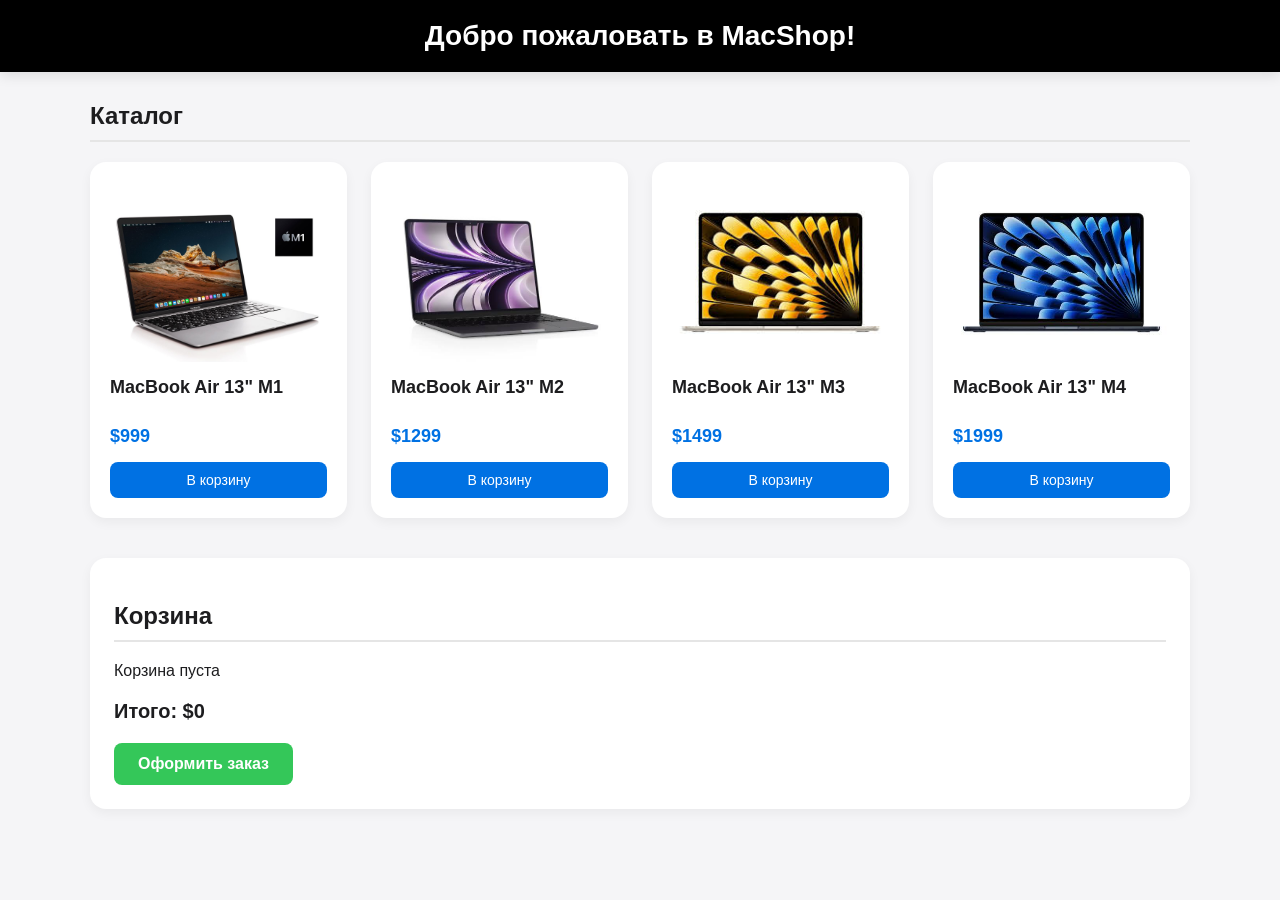
<file: index.html>
<!DOCTYPE html>
<html lang="en">
    <head>
        <meta charset="UTF-8">
        <meta name="viewport" content="width=device-width, initial-scale=1.0">
        <link rel="stylesheet" href="style.css">
        <title>MacShop</title>
    </head>
    <body>
        <header>
            <h1>Добро пожаловать в MacShop!</h1>
        </header>
        <main>
            <section class="catalog">
                <h2>Каталог</h2>
                <div class="product-grid">
                    <article class="product-card">
                        <img src="images/m1.jpeg" alt="MacBook Air M1" class="product-img">
                        <h3>MacBook Air 13" M1</h3>
                        <p class="price">$999</p>
                        <button class="add-to-cart-btn" data-name="MacBook Air 13&quot; M1" data-price="999">В корзину</button>
                    </article>

                    <article class="product-card">
                        <img src="images/m2.jpeg" alt="MacBook Air M2" class="product-img">
                        <h3>MacBook Air 13" M2</h3>
                        <p class="price">$1299</p>
                        <button class="add-to-cart-btn" data-name="MacBook Air 13&quot; M2" data-price="1299">В корзину</button>
                    </article>

                    <article class="product-card">
                        <img src="images/m3.jpeg" alt="MacBook Air M3" class="product-img">
                        <h3>MacBook Air 13" M3</h3>
                        <p class="price">$1499</p>
                        <button class="add-to-cart-btn" data-name="MacBook Air 13&quot; M3" data-price="1499">В корзину</button>
                    </article>

                    <article class="product-card">
                        <img src="images/m4.jpeg" alt="MacBook Air M4" class="product-img">
                        <h3>MacBook Air 13" M4</h3>
                        <p class="price">$1999</p>
                        <button class="add-to-cart-btn" data-name="MacBook Air 13&quot; M4" data-price="1999">В корзину</button>
                    </article>
                </div>
            </section>
            <section class="cart">
                <h2>Корзина</h2>
                <div class="cart-items">
                    <p>Корзина пуста</p>
                </div>
                <p class="cart-total">Итого: $<span id="total-price">0</span></p>
                <button class="checkout-btn">Оформить заказ</button>
            </section>
            <div id="modal" class="modal">
                <div class="modal-content">
                    <span class="close-btn">&times;</span>
                    <h2>Оформление заказа</h2>
                    <form id="order-form">
                        <label for="first-name">Имя:</label>
                        <input type="text" id="first-name" required>

                        <label for="last-name">Фамилия:</label>
                        <input type="text" id="last-name" required>

                        <label for="address">Адрес доставки:</label>
                        <input type="text" id="address" required>

                        <label for="phone">Телефон:</label>
                        <input type="tel" id="phone" required>

                        <button type="submit">Создать заказ</button>
                    </form>
                </div>
            </div>
        </main>
        <script src="script.js"></script>
    </body>
</html>
</file>
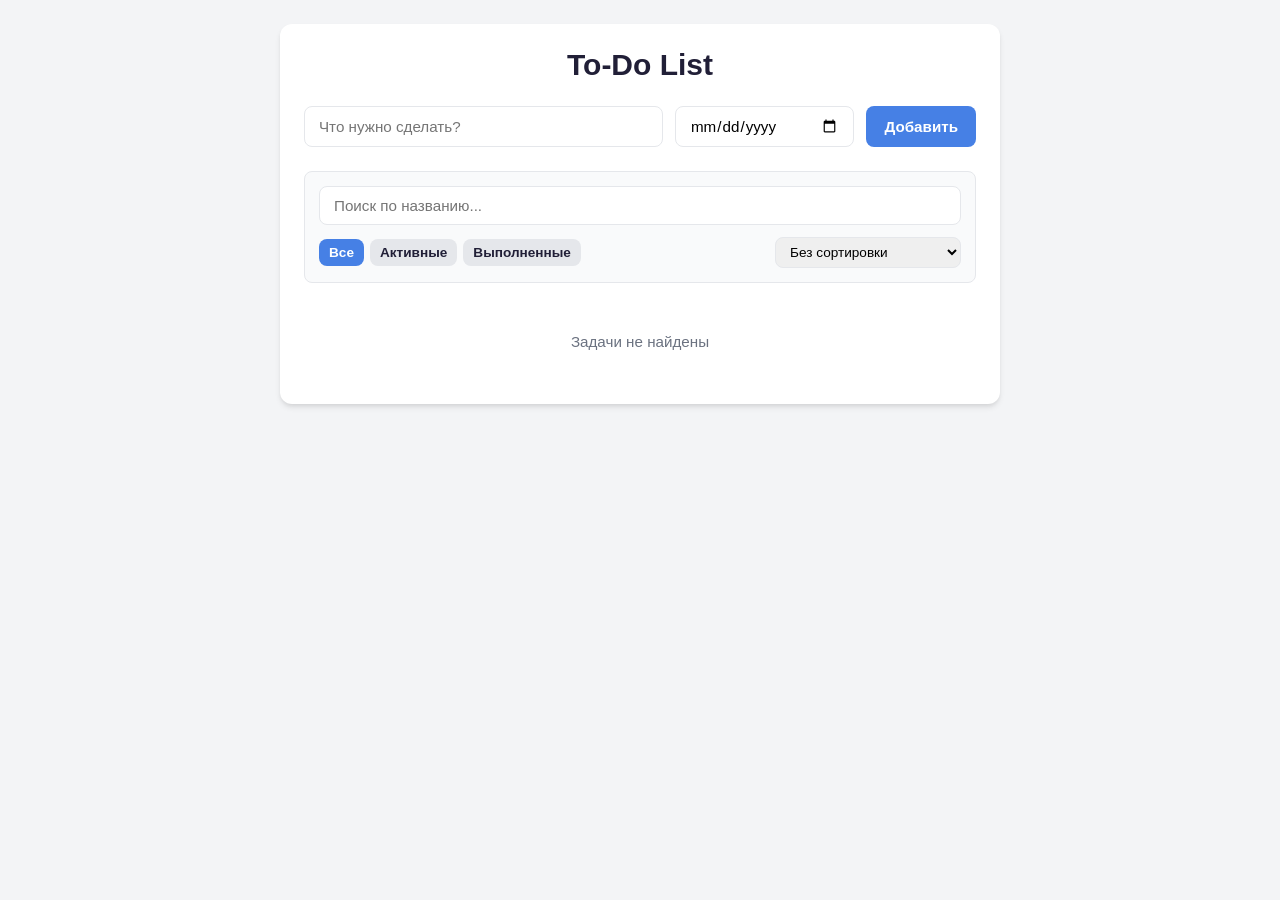
<file: lab2/index.html>
<!DOCTYPE html>
<html lang="ru">
<head>
  <meta charset="UTF-8">
  <meta name="viewport" content="width=device-width, initial-scale=1.0">
  <title>To-Do List</title>
  <link rel="stylesheet" href="style.css">
</head>
<body>
  <script src="app.js"></script>
</body>
</html>
</file>
<file: style.css>
/* Общие стили */
body {
    font-family: -apple-system, BlinkMacSystemFont, "Segoe UI", Roboto, Helvetica, Arial, sans-serif;
    margin: 0;
    padding: 0;
    background-color: #f5f5f7;
    color: #1d1d1f;
}

header {
    background-color: #000;
    color: #fff;
    text-align: center;
    padding: 20px 0;
    box-shadow: 0 4px 12px rgba(0, 0, 0, 0.1);
}

header h1 {
    margin: 0;
    font-size: 28px;
    font-weight: 600;
}

main {
    max-width: 1100px;
    margin: 30px auto;
    padding: 0 20px;
}

h2 {
    font-size: 24px;
    margin-bottom: 20px;
    border-bottom: 2px solid #e5e5e5;
    padding-bottom: 10px;
}

/* Сетка товаров */
.product-grid {
    display: grid;
    grid-template-columns: repeat(auto-fit, minmax(240px, 1fr));
    gap: 24px;
    margin-bottom: 40px;
}

.product-card {
    background-color: #fff;
    border-radius: 16px;
    padding: 20px;
    display: flex;
    flex-direction: column;
    justify-content: space-between;
    box-shadow: 0 4px 12px rgba(0, 0, 0, 0.05);
    transition: transform 0.2s ease, box-shadow 0.2s ease;
}

.product-card:hover {
    transform: translateY(-5px);
    box-shadow: 0 8px 24px rgba(0, 0, 0, 0.12);
}

.product-img {
    width: 100%;
    height: 180px;
    object-fit: cover;
    border-radius: 10px;
    margin-bottom: 15px;
}

.product-card h3 {
    font-size: 18px;
    margin: 0 0 10px 0;
}

.product-card .price {
    font-size: 18px;
    font-weight: 600;
    color: #0071e3;
    margin-bottom: 15px;
}

.add-to-cart-btn {
    background-color: #0071e3;
    color: white;
    padding: 10px 16px;
    border: none;
    border-radius: 8px;
    font-size: 14px;
    font-weight: 500;
    cursor: pointer;
    transition: background-color 0.2s ease;
}

.add-to-cart-btn:hover {
    background-color: #0058a3;
}

/* Секция корзины */
.cart {
    background-color: #fff;
    border-radius: 16px;
    padding: 24px;
    box-shadow: 0 4px 12px rgba(0, 0, 0, 0.05);
    margin-bottom: 40px;
}

.cart-item {
    display: flex;
    justify-content: space-between;
    align-items: center;
    padding: 12px 0;
    border-bottom: 1px solid #f0f0f0;
}

.cart-controls button {
    background-color: #e8e8ed;
    border: none;
    border-radius: 6px;
    padding: 6px 12px;
    margin-left: 4px;
    cursor: pointer;
    font-weight: bold;
    transition: background-color 0.2s;
}

.cart-controls button:hover {
    background-color: #d2d2d7;
}

.cart-total {
    font-size: 20px;
    font-weight: 600;
    margin-top: 20px;
}

.checkout-btn {
    background-color: #34c759;
    color: white;
    padding: 12px 24px;
    border: none;
    border-radius: 8px;
    font-size: 16px;
    font-weight: 600;
    cursor: pointer;
    transition: background-color 0.2s;
}

.checkout-btn:hover {
    background-color: #28a745;
}

/* Модальное окно */
.modal {
    display: none;
    position: fixed;
    top: 0;
    left: 0;
    width: 100%;
    height: 100%;
    background-color: rgba(0, 0, 0, 0.4);
    backdrop-filter: blur(5px);
    justify-content: center;
    align-items: center;
    z-index: 1000;
}

.modal-content {
    background-color: white;
    padding: 32px;
    border-radius: 20px;
    width: 100%;
    max-width: 420px;
    position: relative;
    box-shadow: 0 20px 40px rgba(0, 0, 0, 0.2);
}

.close-btn {
    position: absolute;
    top: 16px;
    right: 20px;
    font-size: 28px;
    color: #86868b;
    cursor: pointer;
}

.close-btn:hover {
    color: #000;
}

#order-form {
    display: flex;
    flex-direction: column;
    gap: 14px;
}

#order-form label {
    font-size: 14px;
    font-weight: 500;
    margin-bottom: -8px;
}

#order-form input {
    padding: 10px 14px;
    border: 1px solid #d2d2d7;
    border-radius: 8px;
    font-size: 15px;
    outline: none;
}

#order-form input:focus {
    border-color: #0071e3;
}

#order-form button {
    background-color: #0071e3;
    color: white;
    padding: 12px;
    border: none;
    border-radius: 8px;
    font-size: 16px;
    font-weight: 600;
    cursor: pointer;
    margin-top: 10px;
}

/* Адаптивность для мобильных */
@media (max-width: 600px) {
    .cart-item {
        flex-direction: column;
        align-items: flex-start;
        gap: 10px;
    }
}
</file>
<file: lab2/style.css>
:root {
  --bg-color: #f3f4f6;
  --card-bg: #ffffff;
  --primary: #4680e5;
  --primary-hover: #3853ca;
  --text-main: #211f37;
  --text-muted: #6b7280;
  --border: #e5e7eb;
  --danger: #ef4444;
  --danger-hover: #dc2626;
  --success: #10b93d;
}

* {
  box-sizing: border-box;
  margin: 0;
  padding: 0;
  font-family: -apple-system, BlinkMacSystemFont, "Segoe UI", Roboto, Helvetica, Arial, sans-serif;
}

body {
  background-color: var(--bg-color);
  color: var(--text-main);
  padding: 24px 16px;
  display: flex;
  justify-content: center;
}

.app-container {
  width: 100%;
  max-width: 720px;
  background: var(--card-bg);
  border-radius: 12px;
  box-shadow: 0 4px 6px -1px rgba(0, 0, 0, 0.1), 0 2px 4px -1px rgba(0, 0, 0, 0.06);
  padding: 24px;
}

.app-header {
  margin-bottom: 24px;
  text-align: center;
}

.app-title {
  font-size: 1.875rem;
  font-weight: 700;
  color: var(--text-main);
}

.todo-form {
  display: grid;
  grid-template-columns: 1fr;
  gap: 12px;
  margin-bottom: 24px;
}

@media (min-width: 640px) {
  .todo-form {
    grid-template-columns: 2fr 1fr auto;
  }
}

.input-field {
  padding: 10px 14px;
  border: 1px solid var(--border);
  border-radius: 8px;
  font-size: 0.95rem;
  outline: none;
  transition: border-color 0.2s;
}

.input-field:focus {
  border-color: var(--primary);
}

.btn {
  padding: 10px 18px;
  border: none;
  border-radius: 8px;
  font-weight: 600;
  cursor: pointer;
  transition: background-color 0.2s, opacity 0.2s;
  display: inline-flex;
  align-items: center;
  justify-content: center;
  font-size: 0.95rem;
}

.btn-primary {
  background-color: var(--primary);
  color: #fff;
}

.btn-primary:hover {
  background-color: var(--primary-hover);
}

.btn-danger {
  background-color: var(--danger);
  color: #fff;
}

.btn-danger:hover {
  background-color: var(--danger-hover);
}

.btn-sm {
  padding: 6px 10px;
  font-size: 0.85rem;
}

.controls-panel {
  display: flex;
  flex-direction: column;
  gap: 12px;
  margin-bottom: 20px;
  background-color: #f9fafb;
  padding: 14px;
  border-radius: 8px;
  border: 1px solid var(--border);
}

.controls-row {
  display: flex;
  flex-wrap: wrap;
  gap: 10px;
  align-items: center;
  justify-content: space-between;
}

.filter-group {
  display: flex;
  gap: 6px;
  flex-wrap: wrap;
}

.btn-filter {
  background-color: #e5e7eb;
  color: var(--text-main);
}

.btn-filter.active {
  background-color: var(--primary);
  color: #fff;
}

.todo-list {
  list-style: none;
  display: flex;
  flex-direction: column;
  gap: 10px;
}

.todo-item {
  display: flex;
  align-items: center;
  justify-content: space-between;
  padding: 14px;
  border-radius: 8px;
  border: 1px solid var(--border);
  background-color: #ffffff;
  gap: 12px;
  transition: transform 0.15s, box-shadow 0.15s;
  cursor: grab;
}

.todo-item.dragging {
  opacity: 0.4;
  cursor: grabbing;
}

.todo-item.drag-over {
  border-top: 2px solid var(--primary);
}

.todo-item.completed {
  background-color: #f9fafb;
  opacity: 0.7;
}

.todo-item.completed .todo-text {
  text-decoration: line-through;
  color: var(--text-muted);
}

.todo-left {
  display: flex;
  align-items: center;
  gap: 12px;
  flex-grow: 1;
  min-width: 0;
}

.todo-checkbox {
  width: 18px;
  height: 18px;
  cursor: pointer;
}

.todo-details {
  display: flex;
  flex-direction: column;
  gap: 2px;
  overflow: hidden;
}

.todo-text {
  font-size: 1rem;
  word-break: break-word;
}

.todo-date {
  font-size: 0.8rem;
  color: var(--text-muted);
}

.todo-actions {
  display: flex;
  gap: 6px;
  flex-shrink: 0;
}

.empty-state {
  text-align: center;
  padding: 30px;
  color: var(--text-muted);
  font-size: 0.95rem;
}

.edit-form {
  display: flex;
  flex-grow: 1;
  gap: 8px;
  flex-wrap: wrap;
}

.edit-input-title {
  flex: 2;
  min-width: 150px;
}

.edit-input-date {
  flex: 1;
  min-width: 130px;
}
</file>
